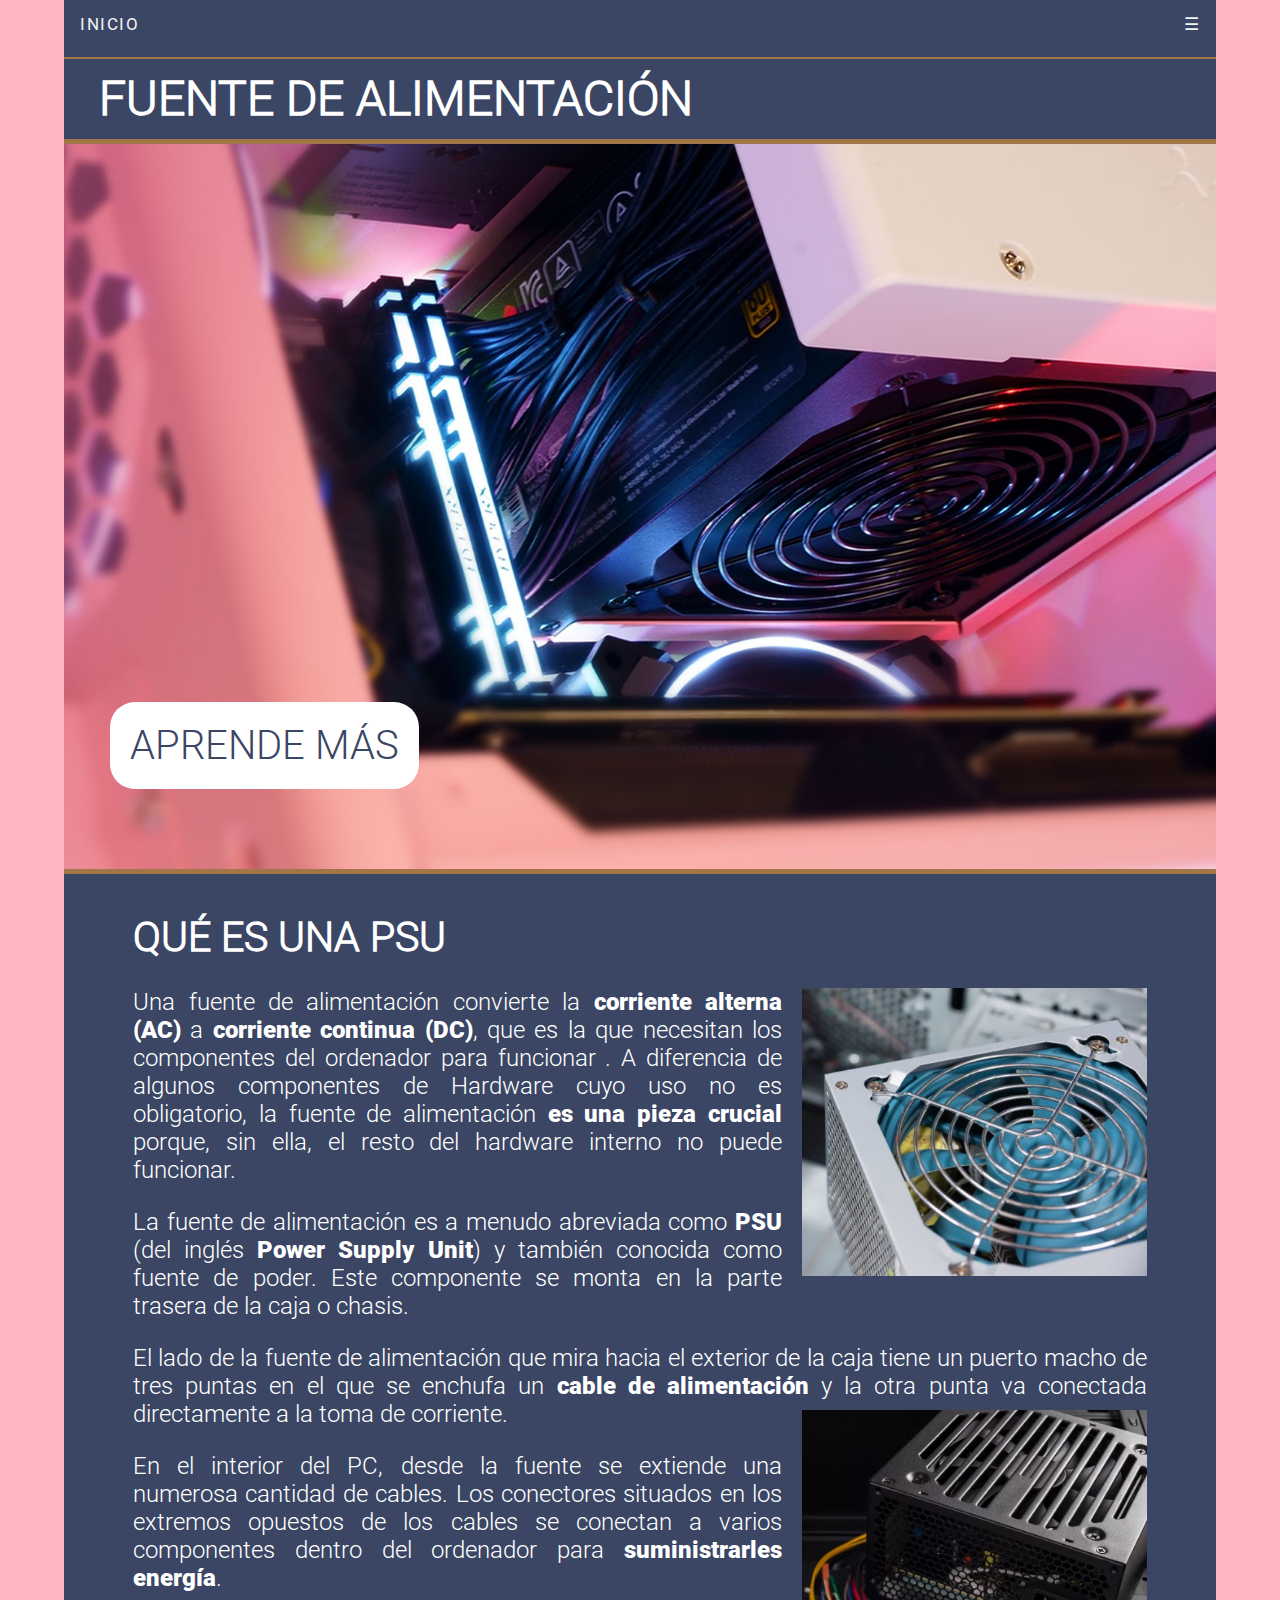
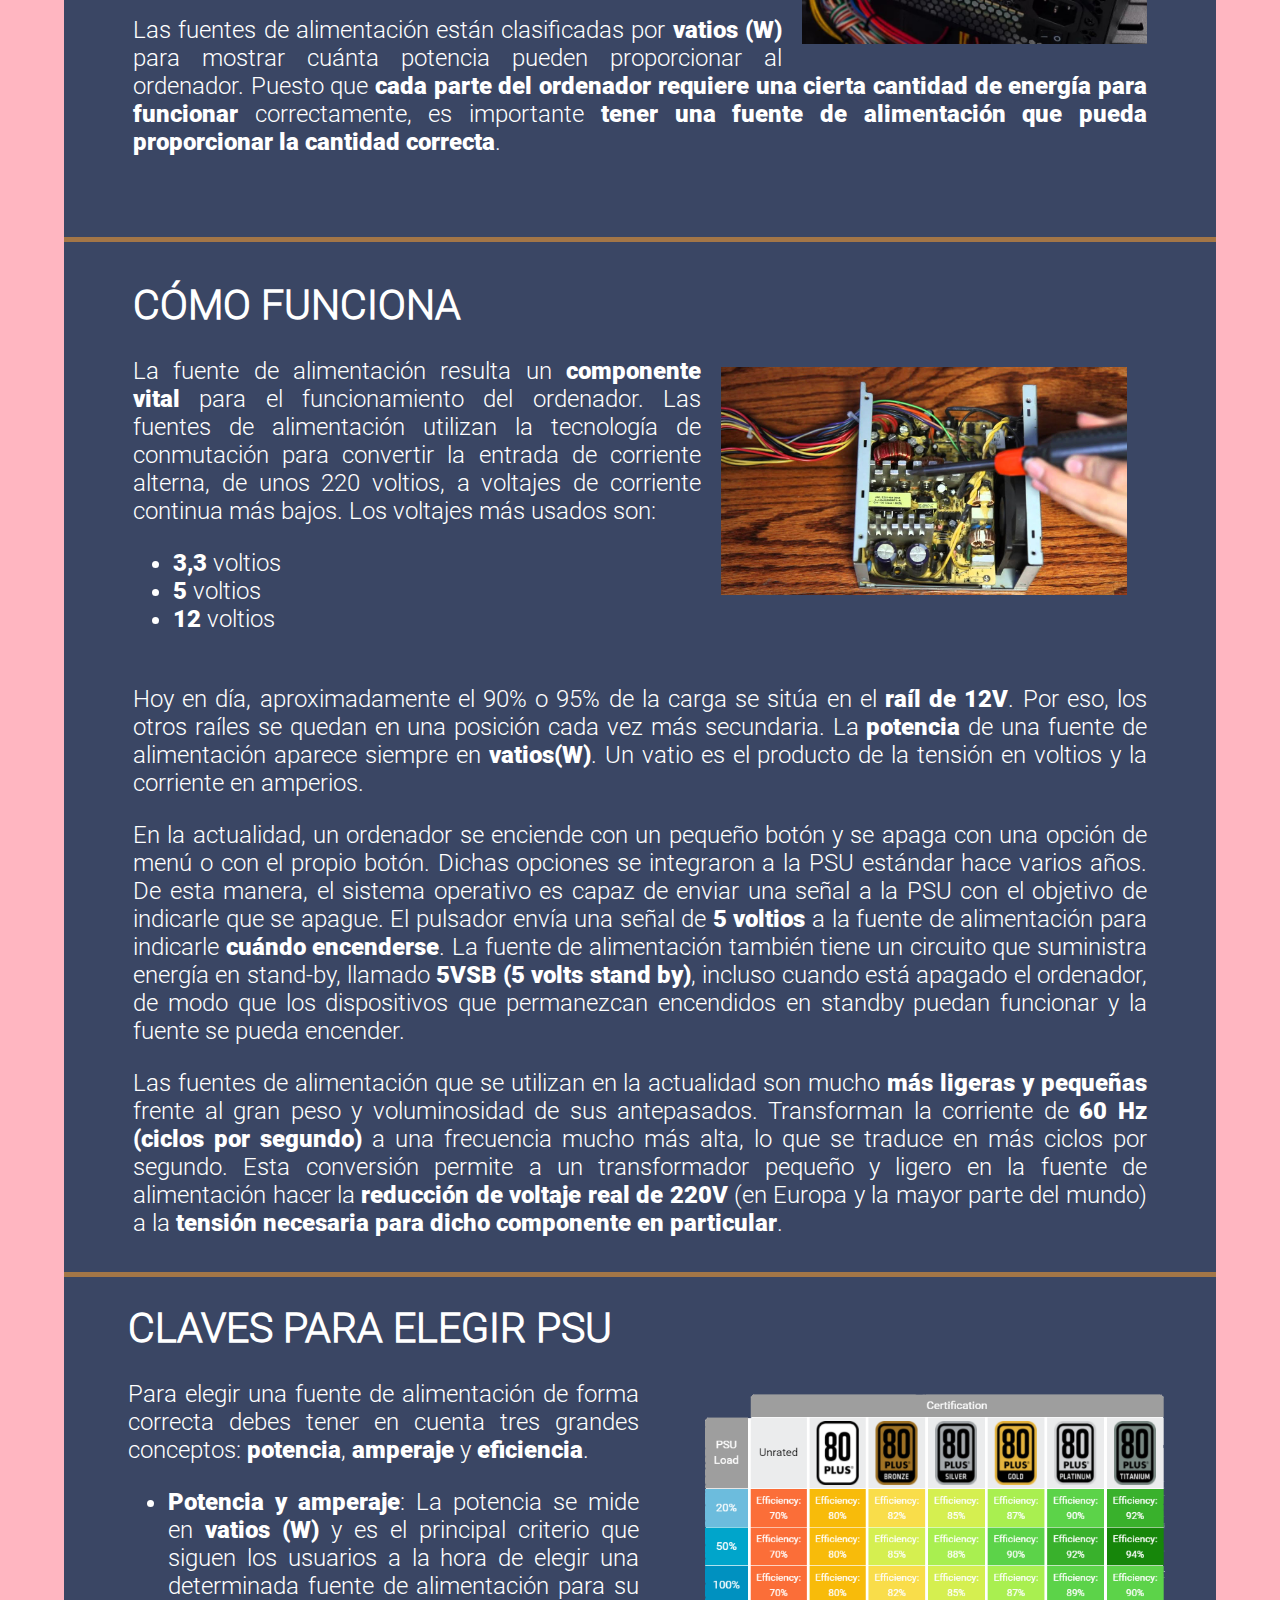
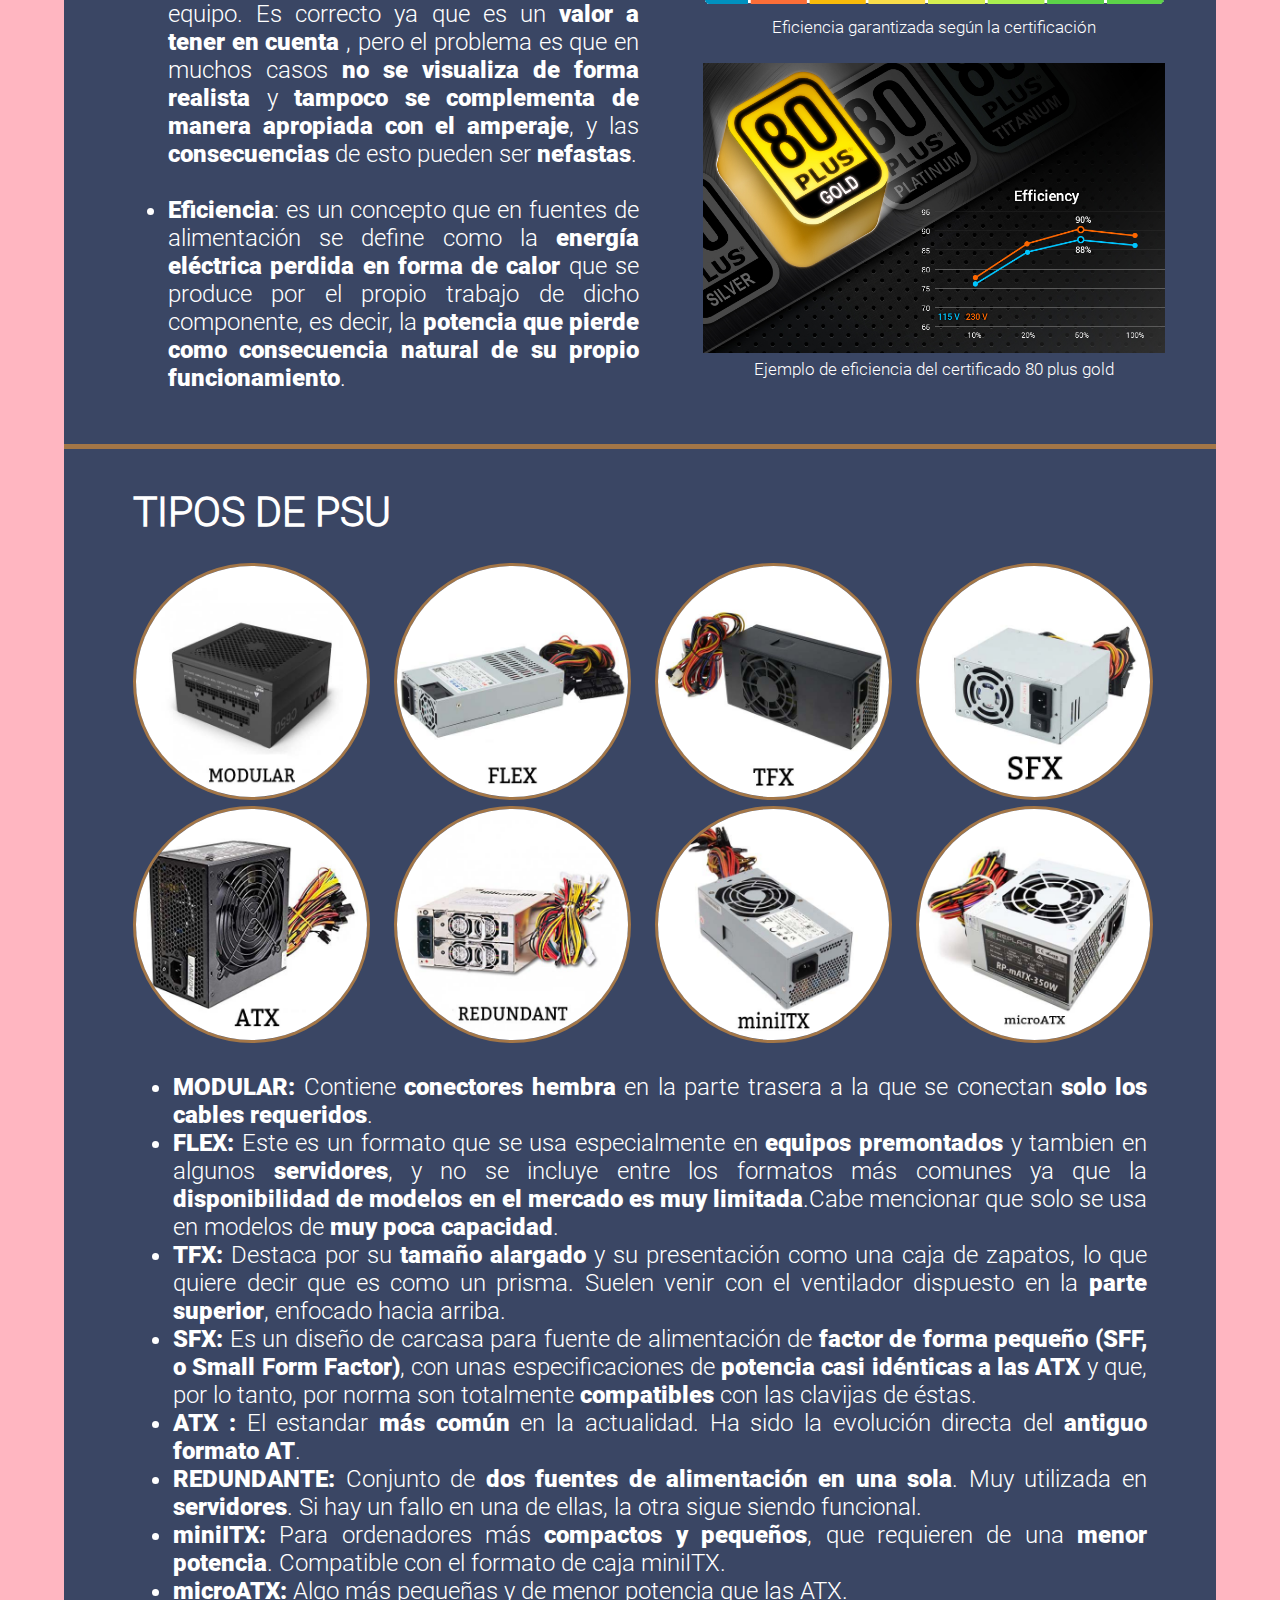
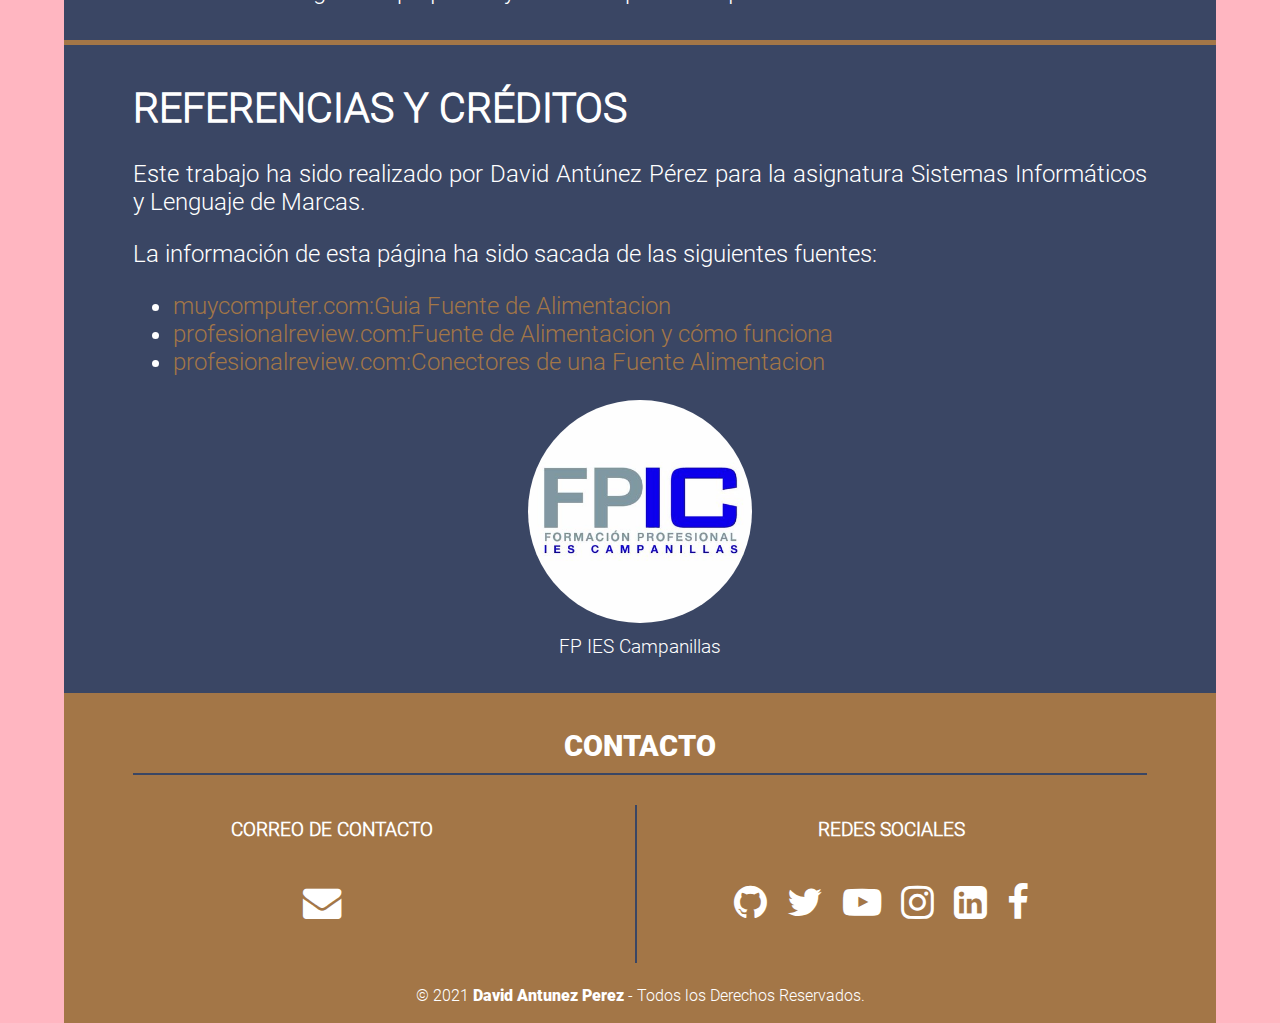
<file: index-spa.html>
<!DOCTYPE html>
<html lang="es">

<head>
  <meta charset="UTF-8">
  <meta http-equiv="X-UA-Compatible" content="IE=edge">
  <meta name="viewport" content="width=device-width, initial-scale=1.0">
  <!-- Enlace con CSS -->
  <link rel="stylesheet" href="./styles/style-spa.css">
  <!-- <link rel="shortcut icon" href="./images/favicon/favicon.ico" type="images/x-icon"> -->
  <!-- Enlace con JS -->
  <script src="./javascripts/script.js"></script>
  <!-- Enlaces con la fuente -->
  <!-- Enlace Font Awesome 4.7 -->
  <link rel="stylesheet" href="https://cdnjs.cloudflare.com/ajax/libs/font-awesome/4.7.0/css/font-awesome.min.css">
  <!-- Enlace Google Icons -->
  <link rel="stylesheet" href="https://fonts.googleapis.com/icon?family=Material+Icons">
  <!-- Enlazar favicon -->
  <link rel="shortcut icon" href="./images/favicons/psu_2.ico" type="image/x-icon">
  <!-- Smooth scroll -->
  <script src="https://ajax.googleapis.com/ajax/libs/jquery/3.3.1/jquery.min.js"></script>
  <script>
    $(document).ready(function () {
      // Add smooth scrolling to all links
      $("a").on('click', function (event) {

        // Make sure this.hash has a value before overriding default behavior
        if (this.hash !== "") {
          // Prevent default anchor click behavior
          event.preventDefault();

          // Store hash
          var hash = this.hash;

          // Using jQuery's animate() method to add smooth page scroll
          // The optional number (800) specifies the number of milliseconds it takes to scroll to the specified area
          $('html, body').animate({
            scrollTop: $(hash).offset().top
          }, 1000, function () {

            // Add hash (#) to URL when done scrolling (default click behavior)
            window.location.hash = hash;
          });
        } // End if
      });
    });
  </script>
  <title>Todo sobre PSU</title>
</head>

<body>
  <body>
    <div id="container">
      <!--Navigation Bar-->
      <nav>
        <div class="topnav" id="myTopnav">
          <a href="#hero">Inicio</a><a href="#introduction">Introducción</a> <a href="#sec3">Como funciona</a> 
          <a href="#sec4">Cual elegir</a> <a href="#sec5">Tipos</a> <a href="#sec6">Referencias</a> 
          <a href="#footer">Contacto</a>
          <a href="./index-spa.html"><img id="spa" src="./images/spa_ico.png" alt="Spanish Icon"></a>
          <a href="./index.html"><img id="eng" src="./images/eng_ico.png" alt="English Icon"></a>
          <a href="javascript:void(0);" class="icon" onclick="myFunction()">
            &#9776;
          </a>
        </div>
      </nav>
    </nav>
    <section id="hero">
      <!--Main section: "Hero section"-->
      <h1>
        Fuente de alimentación
      </h1>
      <a href="#introduction">
        <p id="cta">
          <!--Call-to-action button-->
          Aprende más
        </p>
      </a>
    </section>
    <section id="introduction">
      <!--Section 2: Introduction-->
      <h1>
        Qué es una PSU
      </h1>
      <p>
        <img id="psu1" src="./images/psu_1.jpg" alt="Image of a Power Supply Unit">
        Una fuente de alimentación convierte la <b>corriente alterna (AC)</b> a <b> corriente continua (DC)</b>, que es
        la que
        necesitan los componentes del ordenador para funcionar . A diferencia de algunos
        componentes de Hardware cuyo uso no es obligatorio, la fuente de alimentación <b>es
          una pieza crucial</b> porque, sin ella, el resto del hardware interno no puede funcionar.
      </p>
      <p>
        La fuente de alimentación es a menudo abreviada como <b>PSU</b> (del inglés <b>Power Supply Unit</b>) y también
        conocida como fuente de poder. Este componente se monta en la parte trasera de la caja o chasis.
      </p>
      <p>
        El lado de la fuente de alimentación que mira hacia el exterior de la caja tiene un puerto macho de tres puntas
        en el que se enchufa un <b> cable de alimentación </b> y la otra punta va conectada directamente a la toma de
        corriente.
        <img id="psu7" src="./images/psu_6.jpg" alt="Image of the backpart of a Power Supply Unit">
      </p>

      <p>
        En el interior del PC, desde la fuente se extiende una numerosa cantidad de cables. Los conectores situados en
        los extremos opuestos de los cables se conectan a varios componentes dentro del ordenador para <b>
          suministrarles
          energía</b>.
      </p>
      <p>
        Las fuentes de alimentación están clasificadas por <b>vatios (W)</b> para mostrar cuánta potencia pueden
        proporcionar al
        ordenador. Puesto que <b> cada parte del ordenador requiere una cierta cantidad de energía para funcionar </b>
        correctamente, es importante <b> tener una fuente de alimentación que pueda proporcionar la cantidad
          correcta</b>.
        <br>
      </p>

    </section>
    <section id="sec3">
      <!--Section 3: How does it works-->
      <h1>Cómo funciona</h1>
      <p>
        <img id="psu8" src="./images/psu_7.jpg" alt="PSU insides">
        La fuente de alimentación resulta un <b>componente vital</b> para el funcionamiento del ordenador.
        Las fuentes de alimentación utilizan la tecnología de conmutación para convertir la entrada de corriente
        alterna, de unos 220 voltios, a voltajes de corriente continua más bajos. Los voltajes más usados son:
      <ul>
        <li> <b> 3,3 </b> voltios</li>
        <li> <b> 5 </b> voltios </li>
        <li> <b> 12 </b> voltios</li>
      </ul>
      <br>
      Hoy en día, aproximadamente el 90% o 95% de la carga se sitúa en el <b> raíl de 12V</b>. Por eso, los otros raíles
      se quedan en una posición cada vez más secundaria.
      La <b> potencia </b>de una fuente de alimentación aparece siempre en <b> vatios(W)</b>. Un vatio es el producto de
      la tensión en voltios y la corriente en amperios.
      </p>
      <p>
        En la actualidad, un ordenador se enciende con un pequeño botón y se apaga con una opción de menú o con el
        propio botón. Dichas opciones se integraron a la PSU estándar hace varios años.
        De esta manera, el sistema operativo es capaz de enviar una señal a la PSU con el objetivo de indicarle que se
        apague. El pulsador envía una señal de <b> 5 voltios</b> a la fuente de alimentación para indicarle <b> cuándo
          encenderse</b>.
        La fuente de alimentación también tiene un circuito que suministra energía en stand-by, llamado <b> 5VSB (5
          volts stand by)</b>, incluso cuando está apagado el ordenador, de modo que los dispositivos que permanezcan
        encendidos en standby puedan funcionar y la fuente se pueda encender.
      </p>
      <p>
        Las fuentes de alimentación que se utilizan en la actualidad son mucho<b> más ligeras y pequeñas</b> frente al
        gran
        peso y voluminosidad de sus antepasados. Transforman la
        corriente de <b> 60 Hz (ciclos por segundo)</b> a una frecuencia mucho más alta, lo que se traduce en más
        ciclos
        por segundo. Esta conversión permite a un transformador pequeño y ligero en la fuente de alimentación hacer la
        <b> reducción de voltaje real de 220V </b>(en Europa y la mayor parte del mundo) a la <b> tensión necesaria para
          dicho
          componente en particular</b>.
      </p>
    </section>
    <section id="sec4">
      <!--Section 4: What PSU choose-->
      <div class="half" id="left">
        <h1>
          Claves para elegir PSU
        </h1>
        <p>
          Para elegir una fuente de alimentación de forma correcta debes tener en cuenta tres grandes
          conceptos: <b>potencia</b>, <b>amperaje</b> y <b>eficiencia</b>.
        <ul>
          <li><b> Potencia y amperaje</b>: La potencia se mide en <b> vatios (W)</b> y es el principal criterio que
            siguen los usuarios a la
            hora de elegir una determinada fuente de alimentación para su equipo. Es correcto ya que es un <b> valor a
              tener
              en cuenta </b>, pero el problema es que en muchos casos <b> no se visualiza de forma realista</b> y <b>
              tampoco se
              complementa
              de manera apropiada con el amperaje</b>, y las <b>consecuencias</b> de esto pueden ser <b>nefastas</b>.
          </li>
          <br>
          <li><b>Eficiencia</b>: es un concepto que en fuentes de alimentación se define como la <b> energía eléctrica
              perdida en
              forma de calor </b> que se produce por el propio trabajo de dicho componente, es decir, la <b> potencia
              que pierde
              como
              consecuencia natural de su propio funcionamiento</b>.</li>
        </ul>
        </p>
        <br>
      </div>
      <div class="half" id="right">
        <img id="plus80" src="./images/psu_80plus.png" alt="Power Supply Tier List 80plus">
        <p>
          Eficiencia garantizada según la certificación
        </p>
        <img id="plusgold" src="./images/psu_efficency_gold.jpg" alt="80plus gold certificate efficency">
        <p id="plusgold">
          Ejemplo de eficiencia del certificado 80 plus gold
        </p>
      </div>
    </section>
    <section id="sec5">
      <!--Section 5: Types-->
      <h1>Tipos de psu</h1>
      <div id="type-container">
        <div><img class="types" src="./images/psu_type_1.jpg" alt="Modular PSU"></div>
        <div><img class="types" src="./images/psu_type_2.jpg" alt="FLEX PSU"></div>
        <div><img class="types" src="./images/psu_type_3.jpg" alt="TFX PSU"></div>
        <div><img class="types" src="./images/psu_type_4.jpg" alt="SFX PSU"></div>
        <div><img class="types" src="./images/psu_type_5.jpg" alt="ATX PSU"></div>
        <div> <img class="types" src="./images/psu_type_6.jpg" alt="Redundant PSU"></div>
        <div><img class="types" src="./images/psu_type_7.jpg" alt="miniITX PSU"></div>
        <div><img class="types" src="./images/psu_type_8.jpg" alt="microATX PSU"></div>
      </div>
      <div>
        <ul>
          <li> <b> MODULAR:</b> Contiene <b> conectores hembra</b> en la parte trasera a la que se conectan <b> solo los
              cables requeridos</b>. </li>
          <li> <b> FLEX:</b> Este es un formato que se usa especialmente en <b> equipos premontados</b> y tambien en
            algunos
            <b> servidores</b>, y no se incluye entre los formatos más comunes ya que la <b> disponibilidad de modelos
              en el
              mercado es muy limitada</b>.Cabe mencionar que solo se usa en modelos de <b> muy poca capacidad</b>.
          </li>
          <li> <b> TFX:</b> Destaca por su <b> tamaño alargado</b> y su presentación como una caja de zapatos, lo que
            quiere
            decir que es como un prisma. Suelen venir con el ventilador dispuesto en la <b> parte superior</b>, enfocado
            hacia
            arriba.</li>
          <li> <b> SFX:</b> Es un diseño de carcasa para fuente de alimentación de <b> factor de forma pequeño (SFF, o
              Small Form Factor)</b>, con unas especificaciones de <b> potencia casi idénticas a las ATX</b> y que, por
            lo tanto, por norma son totalmente <b> compatibles</b> con las clavijas de éstas.</li>
          <li> <b> ATX :</b> El estandar <b> más común</b> en la actualidad. Ha sido la evolución directa del <b>
              antiguo formato AT</b>. </li>
          <li> <b> REDUNDANTE:</b> Conjunto de <b> dos fuentes de alimentación en una sola</b>. Muy utilizada en <b>
              servidores</b>. Si hay un fallo en una de ellas, la otra sigue siendo funcional.</li>
          <li> <b> miniITX:</b> Para ordenadores más <b> compactos y pequeños</b>, que requieren de una <b> menor
              potencia</b>. Compatible con el formato de caja miniITX. </li>
          <li> <b> microATX:</b> Algo más pequeñas y de menor potencia que las ATX. </li>
        </ul>
      </div>
    </section>
    <section id="sec6">
      <!--Section 8: References-->
      <h1>Referencias y créditos</h1>
      <p>Este trabajo ha sido realizado por David Antúnez Pérez para la asignatura Sistemas Informáticos y Lenguaje de Marcas.
      </p>
      <p>La información de esta página ha sido sacada de las siguientes fuentes:
      <ul>
        <li><a href="https://www.muycomputer.com/2018/10/14/guia-fuente-de-alimentacion/">
            muycomputer.com:Guia Fuente de Alimentacion</a></li>
        <li><a href="https://www.profesionalreview.com/2017/11/19/una-fuente-alimentacion-funciona/">
            profesionalreview.com:Fuente de Alimentacion y cómo funciona</a></li>
        <li><a href="https://www.profesionalreview.com/2019/02/17/conectores-fuente-alimentacion/">
            profesionalreview.com:Conectores de una Fuente Alimentacion</a></li>
      </ul>
      </p>
      <p>
        <a href="https://iescampanillas.com/fp/"> <img src="./images/fpiescampanillas.jpg" alt="FP IES Campanillas"
            id="fpies"> </a><br>
      <p id="informative-text">FP IES Campanillas</p>
      </p>
    </section>
    <footer id="footer">
      <h1 id="starter">Contacto</h1>
      <!--Email, social media...-->
      <div id="hlf">
        <div id="lside">
          <h1>Correo de contacto </h1>
          <p id="mail"> <a href="mailto:david.antunez.fp@iescampanillas.com"> <i class="fa fa-envelope"
                aria-hidden="true"></i>
            </a></p>
        </div>
        <div id="rside">
          <h1>Redes sociales</h1>
          <p id="social">
            <a href="https://github.com/DavidAntunezPerez"> <i class="fa fa-github" aria-hidden="true"></i> </a>
            <a href="https://twitter.com/"> <i class="fa fa-twitter" aria-hidden="true"></i></a>
            <a href="https://youtube.com/"> <i class="fa fa-youtube-play" aria-hidden="true"></i></a>
            <a href="https://instagram.com/"> <i class="fa fa-instagram" aria-hidden="true"></i></a>
            <a href="https://linkedin.com/"> <i class="fa fa-linkedin-square" aria-hidden="true"></i></a>
            <a href="https://facebook.com/"> <i class="fa fa-facebook" aria-hidden="true"></i></a>
          </p>
        </div>
      </div>
      <div>
        <!--Copyright section-->
        <small>&copy; 2021 <b>David Antunez Perez</b> - Todos los Derechos Reservados.</small>
      </div>
    </footer>
  </div>
  </div>
</body>
</html>
</file>
<file: styles/style-spa.css>
/* STYLESHEET FOR THE WEBPAGE TRANSLATED TO SPANISH*/
/* COLOR PALETTE IN THIS WEBSITE: #3a4664 ; #a37647 ; #fc5c60 ; lightpink ; #ffdbde ; white .
/* FONTS */
@font-face {
  font-family: RobotoRegular;
  src: url("../fonts/Roboto-Regular.ttf");
}
@font-face {
  font-family: RobotoLight;
  src: url("../fonts/Roboto-Light.ttf");
}
@font-face {
  font-family: RobotoBlack;
  src: url("../fonts/Roboto-Black.ttf");
}

/* Delete decoration under links */

a {
  text-decoration: none;
}
/* NAVIGATION STYLE */
nav {
  position: sticky !important;
  top: 0;
  color: lightpink;
  text-align: center;
  display:flex;
  justify-content: space-around;
  align-items: center;
  font-size: 1.25em;
  background-color: #3a4664;
  min-height: 6.3vh;
  letter-spacing: 1.5px;
  text-transform: uppercase;
  border-bottom: 2px solid #a37647;
}
nav a {
  color: white;
  text-decoration: none;
}
nav a:hover,
:focus {
  color: #fc5c60;
}
.topnav {
  overflow: hidden;
}
.topnav a {
  float: left;
  display: block;
  color: #f2f2f2;
  text-align: center;
  padding: 14px 16px;
  text-decoration: none;
  font-size: 17px;
}
.topnav .icon {
  display: none;
}
/* LANG SWITCHER */
#spa,
#eng {
  display:flex;
  width: 35%;
  border: 3px solid #3a4664;
  border-radius: 50%;
  overflow: hidden;
  margin: -11px 0 -15px 60%;
}
#spa {
  border-color: #a37647;
}
#eng:hover {
  border: 3px solid #a37647;
  border-radius: 50%;
}
/* GENERAL STYLE */
body {
  font-family: RobotoRegular, sans-serif;
  background-color: lightpink;
  margin: 0;
  padding: 0;
}
b {
  font-family: RobotoBlack, sans-serif;
}
h1 {
  text-transform: uppercase;
  font-size: 1.7em;
  text-align: left;
}
#container {
  width: 90%;
  background-color: #ffdbde; /*Temporary for guiding */
  margin: auto; /*Centralice the container*/
}
/* HERO SECTION STYLE */
#hero {
  background-size: cover;
  background-image: url("../images/psu_3.jpg");
  height: 90vh;
  background-position: 90%;
  font-family: RobotoLight, sans-serif;
  border-bottom: 5px solid #a37647;
  position: relative;
}
#hero h1 {
  color: #ffff;
  font-size: 3em;
  padding: 1%;
  padding-left: 3%;
  left: 3.5%;
  margin: auto;
  background-color: #3a4664;
  border-bottom: 5px solid #a37647;
  text-transform: uppercase;
}
a #cta {
  position: absolute;
  bottom: 40px;
  left: 4%;
  padding: 20px;
  background-color: #ffff;
  border-radius: 25px;
  text-transform: uppercase;
  font-size: 2.5em;
  color: #3a4664;
}
#cta:hover {
  /* PLACE THE MOUSE ON THE BUTTON */
  color: #ffff;
  background-color: #3a4664;
  cursor: pointer;
}
/* INTRODUCTION STYLE  */
#introduction {
  background-color: #3a4664;
  color: #ffff;
  font-family: RobotoLight, sans-serif;
  padding: 1% 6%;
  font-size: 1.5em;
  border-bottom: 5px solid #a37647;
  padding-bottom: 5%;
}
#introduction p {
  text-align: justify;
}
#psu7 {
  /* Imagen de la fuente de alimentación */
  width: 34%;
  float: right;
  margin: 1% 0% 0% 2%;
}
#psu1 {
  /* Imagen de la fuente de alimentación */
  width: 34%;
  float: right;
  margin: 0% 0% 0% 2%;
}

/* SECTION 3 STYLE */
#sec3 {
  text-align: justify;
  background-color: #3a4664;
  color: #ffff;
  font-family: RobotoLight, sans-serif;
  padding: 1% 6%;
  font-size: 1.5em;
  border-bottom: 5px solid #a37647;
}
#psu8 {
  width: 40%;
  float: right;
  margin: 1% 2%;
}
/* SECTION 4 STYLE */
#sec4 {
  display: grid;
  grid-gap: auto;
  grid-template-columns: auto auto;
  background-color: #3a4664;
  color: white;
  font-family: RobotoLight, sans-serif;
  font-size: 1.5em;
  border-bottom: 5px solid #a37647;
  text-align: justify;
}
.half {
  float: left;
  box-sizing: border-box; /* Include padding into width */
  padding-bottom: 2%;
}
#left {
  padding: 0% 10%;
  background-color: #3a4664;
}
#right {
  background-color: #3a4664;
  padding-right: 10%;
}
#plus80 {
  /* PSU Efficency image 80 plus */
  display: block;
  padding-top: 25%;
  width: 100%;
  margin: auto;
}
#right p {
  margin-top: -2%;
  font-size: 0.7em;
  text-align: center;
}
#plusgold {
  width: 100%;
  padding: 2% 0 0 0%;
}
/* SECTION 5 STYLE */
#sec5 {
  background-color: #3a4664;
  color: #ffff;
  font-family: RobotoLight, sans-serif;
  padding: 1% 6%;
  font-size: 1.5em;
  border-bottom: 5px solid #a37647;
  text-align: justify;
  justify-content: space-around;
}
#sec5 p {
  border-radius: 5px;
  width: 25px;
}
.types {
  width: 100%;
  border: 3px solid #a37647;
  border-radius: 200px;
}
#type-container {
  text-align: center;
  display: grid;
  grid-template-columns: auto auto auto auto;
  grid-row-gap: 0px;
  grid-column-gap: 30px;
}

/* SECTION 6 STYLE */
#sec6 {
  background-color: #3a4664;
  color: #ffff;
  font-family: RobotoLight, sans-serif;
  padding: 1% 6%;
  font-size: 1.5em;
  border-bottom: 5px solid #a37647;
  text-align: justify;
  justify-content: space-around;
}
#sec6 a {
  text-decoration: none;
  color: #a37647;
}
#sec6 img {
  display: block;
  margin: auto auto -40px auto;
  width: 22%;
}
#sec6 #informative-text {
  text-align: center;
  font-size: 0.8em;
}
#fpies {
  border-radius: 200px;
}

/* FOOTER STYLE */
footer {
  background-color: #a37647;
  margin: 0;
  padding: 0;
  box-sizing: border-box;
  color: #ffff;
  font-family: RobotoLight, sans-serif;
  padding: 1% 6%;
  font-size: 1.2em;
  border-bottom: 5px solid #a37647;
  text-align: center;
  justify-content: space-around;
}
footer a {
  text-decoration: none;
  color: white;
}
footer a:hover {
  color: #3a4664;
}
footer h1 {
  font-size: 1em;
  text-align: center;
  margin-bottom: -1%;
  padding-bottom: 1%;
}
#starter {
  font-size: 1.5em;
  font-family: RobotoBlack, sans-serif;
  margin-bottom: 3%;
  border-bottom: 2px solid #3a4664;
}
.fa {
  color: white;
  display: inline-block;
  text-decoration: none;
  line-height: 45px;
  letter-spacing: 20px;
}
#hlf {
  display: grid;
  grid-gap: 105px;
  grid-template-columns: auto auto;
  margin-bottom: 2%;
}
#social {
  display: flex;
  flex-wrap: auto;
  justify-content: center;
  font-size: 2em;
}
#rside {
  border-left: 2px solid #3a4664;
}
#footer #mail {
  font-size: 2em;
}
/* MEDIA QUERIES */

@media only screen and (max-width: 850px) {
  #container {
    width: 100%;
  }
  #psu1,
  #psu2,
  #psu3,
  #psu4,
  #psu5,
  #psu6,
  #psu7,
  #psu8 {
    width: 100%;
    margin: 2% 0% 2% 0%;
  }
  .half {
    width: 100%;
  }
  #plus80 {
    width: 100%;
    padding-top: 0;
  }
  #sec4 {
    grid-template-columns: auto;
  }
  .types {
    width: 123%;
  }
  #right {
    padding-left: 5%;
  }
  #left {
    padding-left: 5%;
  }
  small {
    font-size: 0.7em;
  }
  #social {
    flex-direction: column;
  }
  #hlf {
    grid-gap: 0px;
    margin-right: 15px;
  }
  #rside {
    padding-left: 50px;
  }
  #lside h1 {
    padding-right: 25px;
  }
}
@media only screen and (max-width: 1450px) {
  /*NAV*/
  nav {
    display: block;
  }
  .topnav a:not(:first-child) {
    display: none;
  }
  .topnav a.icon {
    float: right;
    display: block;
  }
  .topnav.responsive {
    position: relative;
  }
  .topnav.responsive .icon {
    position: absolute;
    right: 0;
    top: 0;
  }
  .topnav.responsive a {
    float: none;
    display: block;
    text-align: left;
  }
  #spa,#eng {
    width:40px;
    display:block;
    margin:0; 
  }
  #spa {
    position:absolute;
    left:80px;
    top:340px;
  }
  #eng{  
    position:absolute;
    left:20px;
    top:340px;
  }
}
</file>
